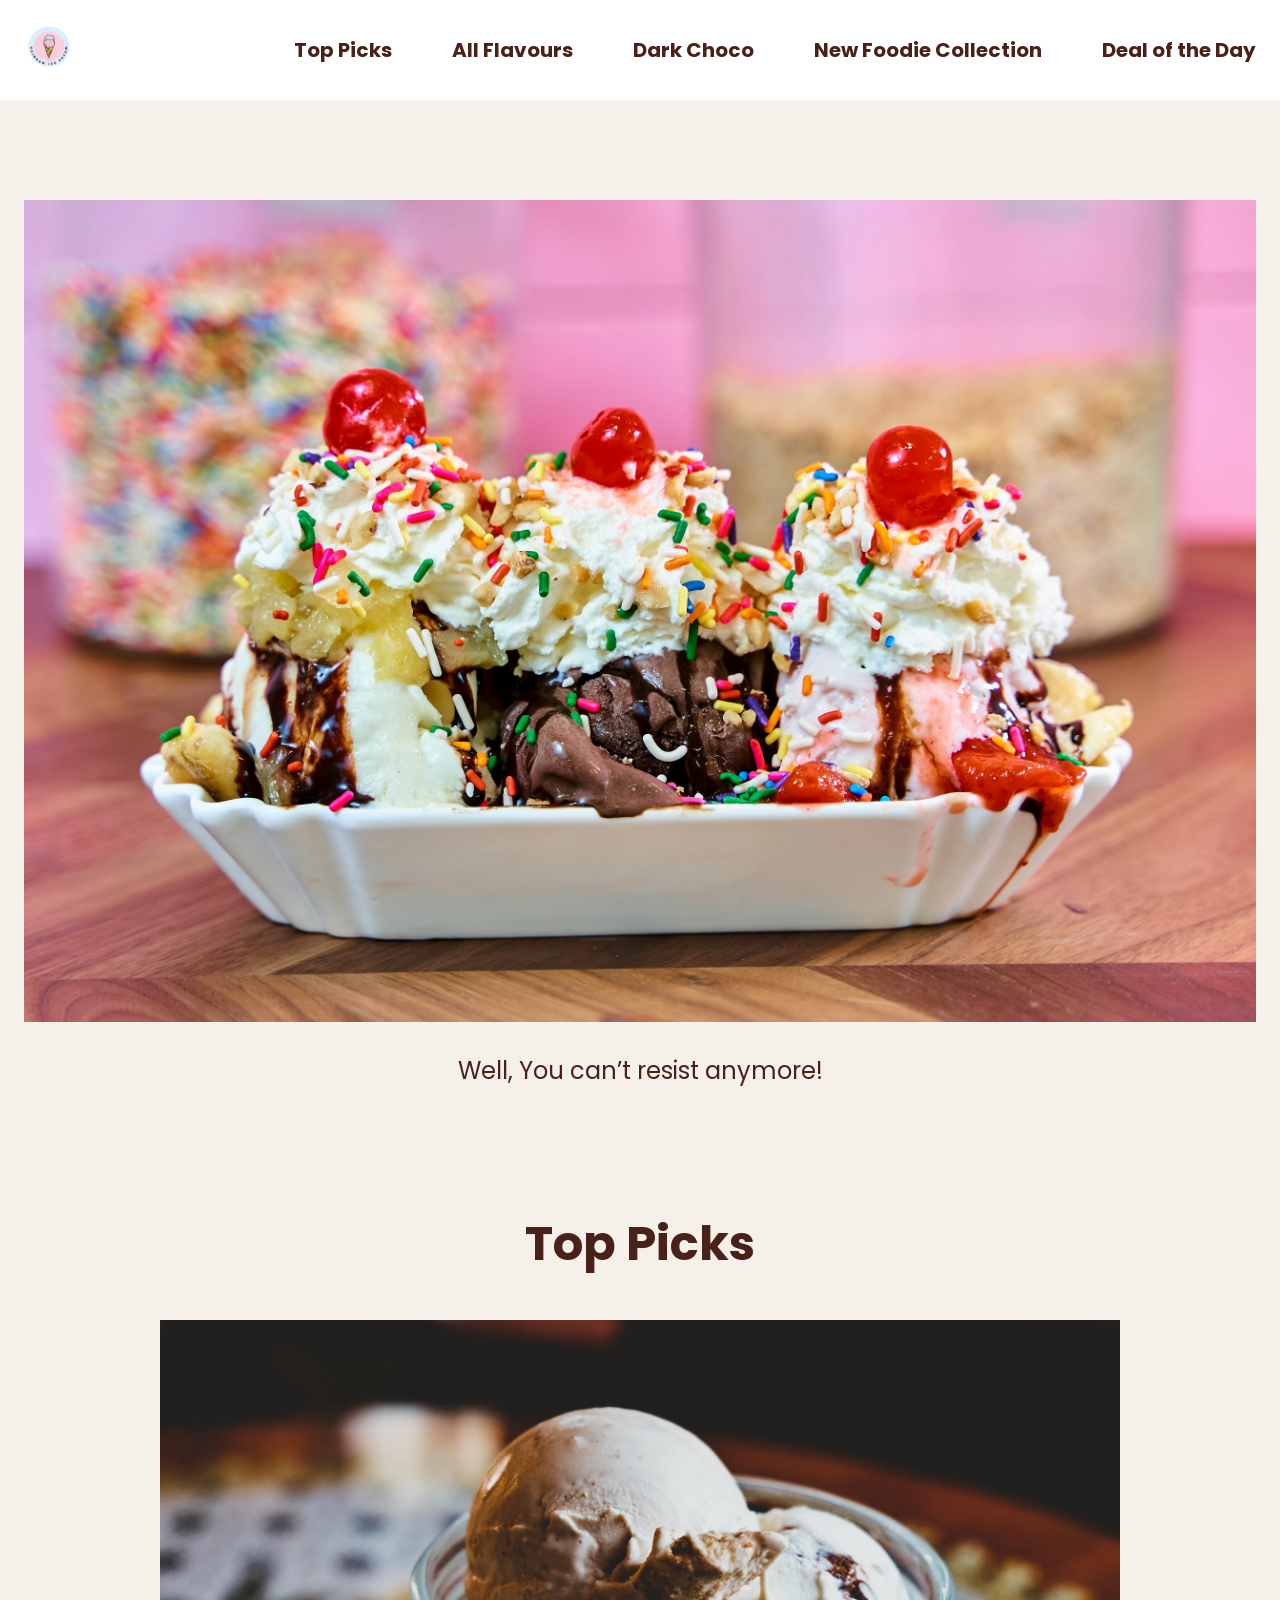
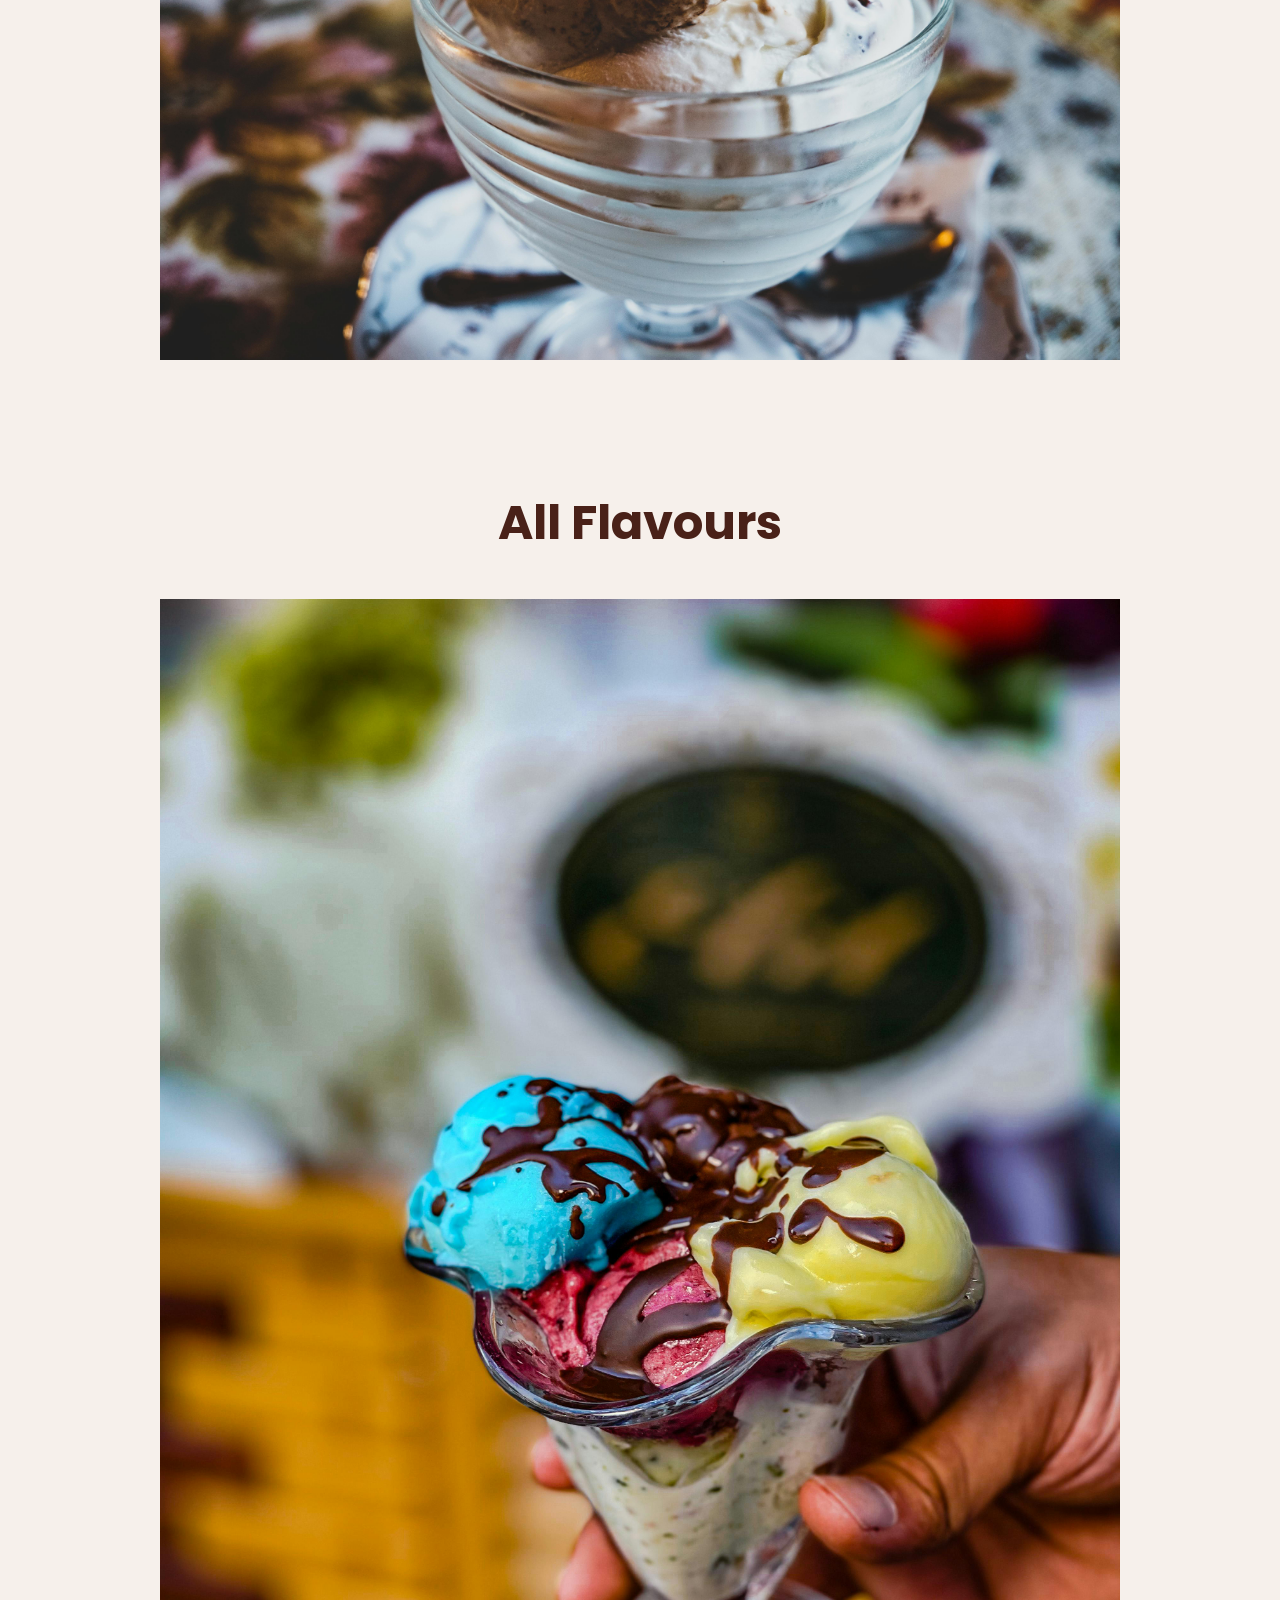
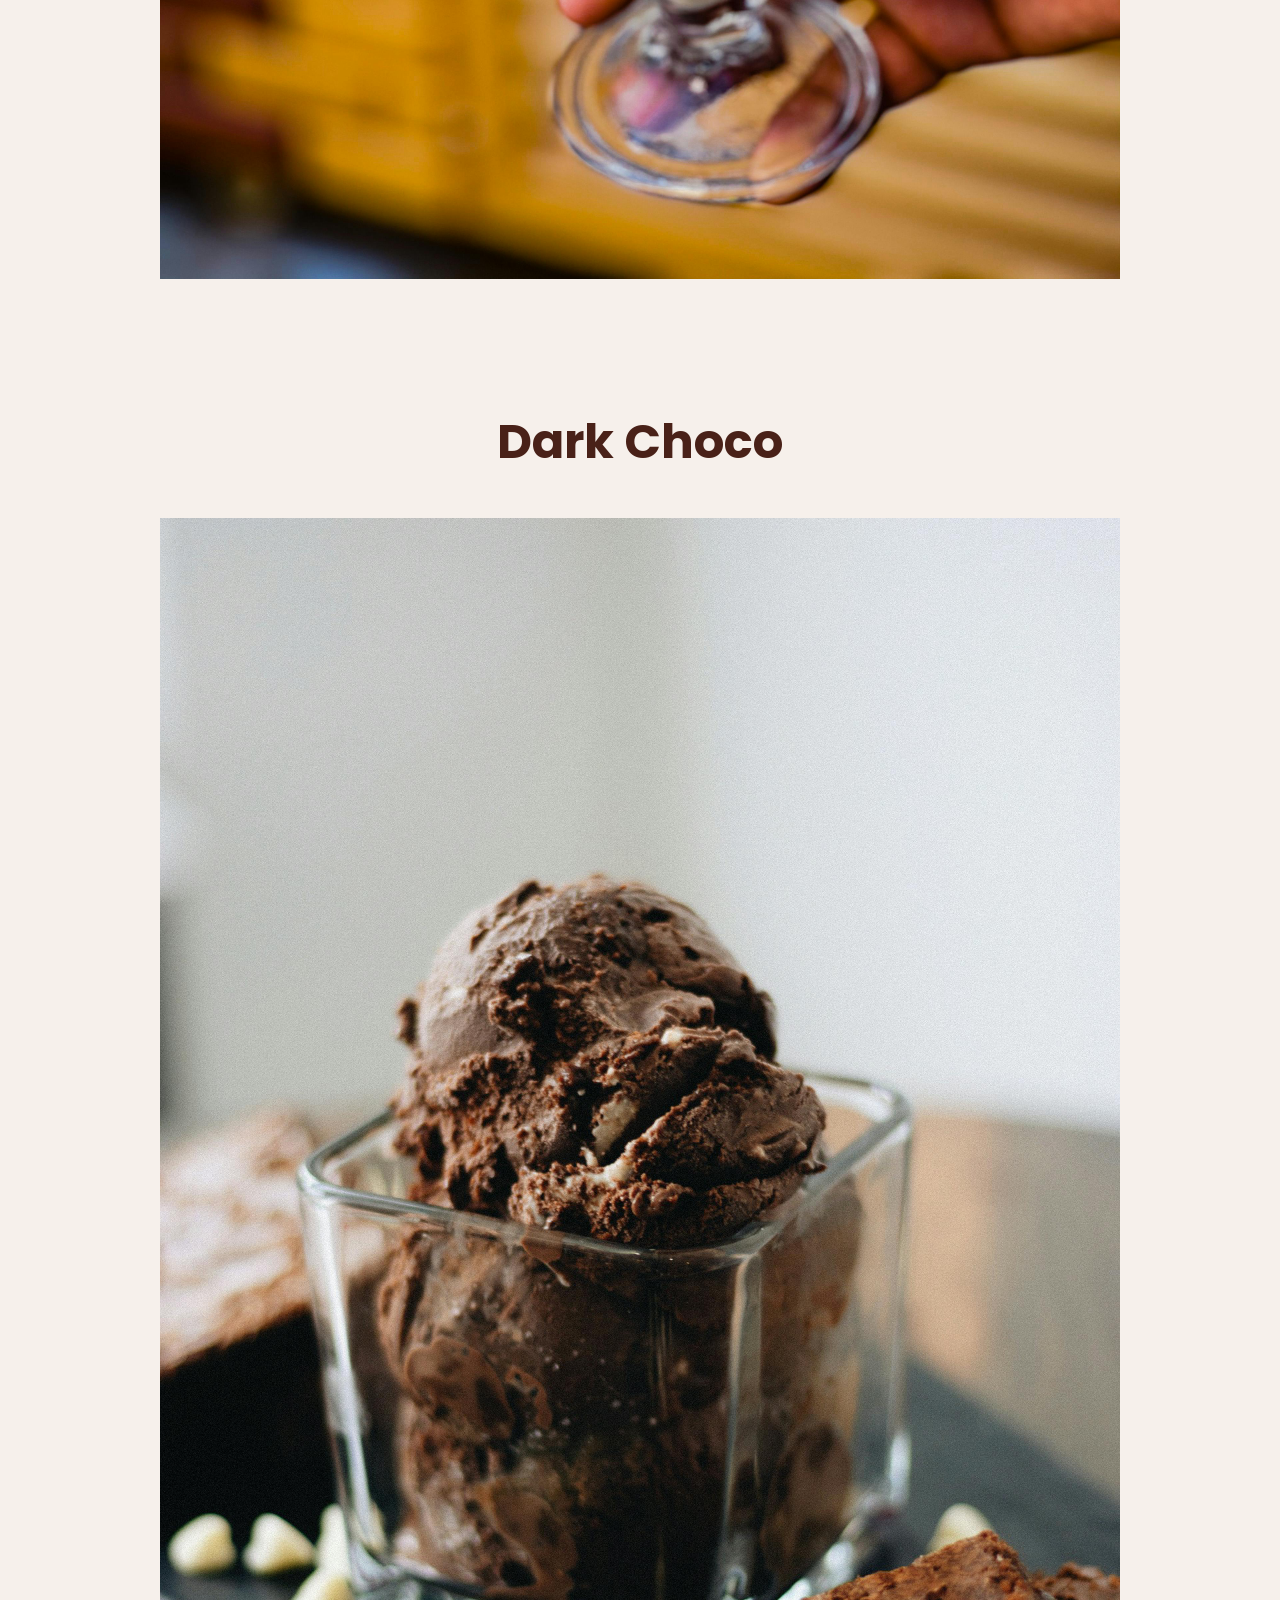
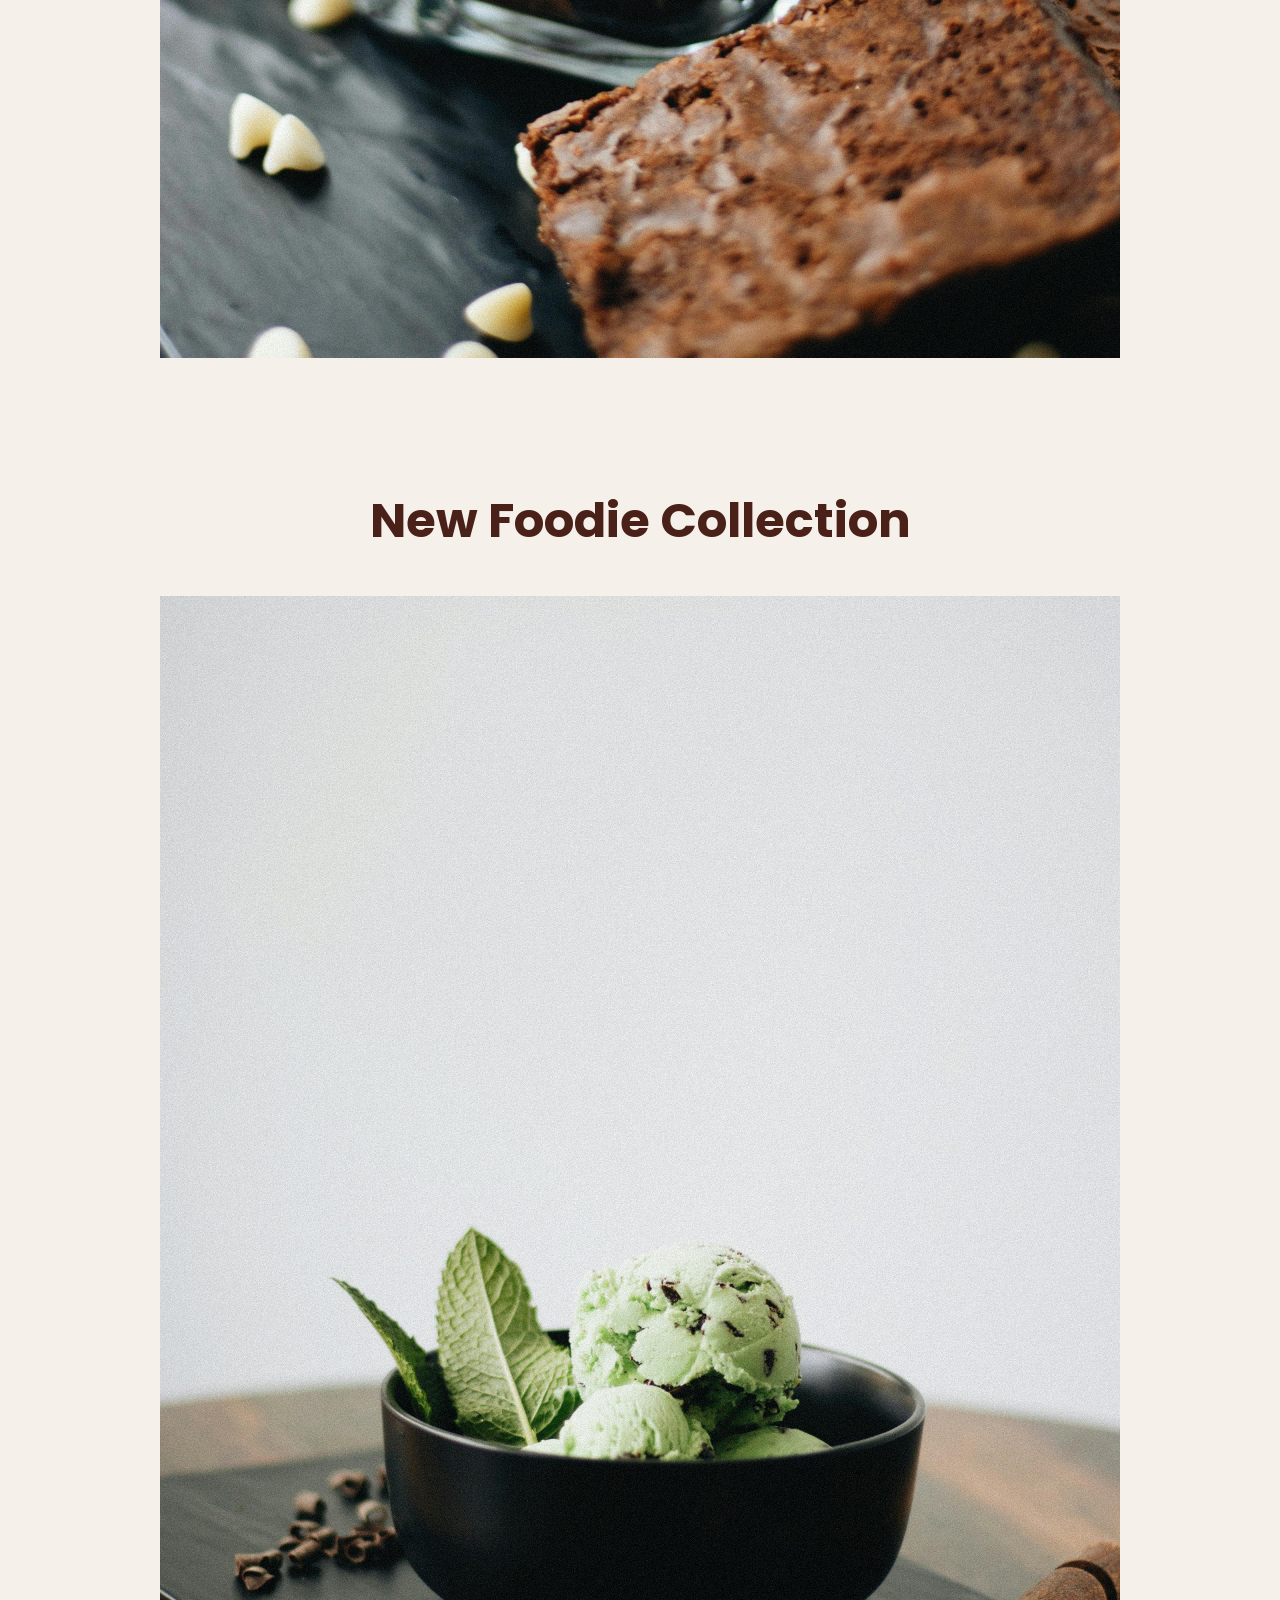
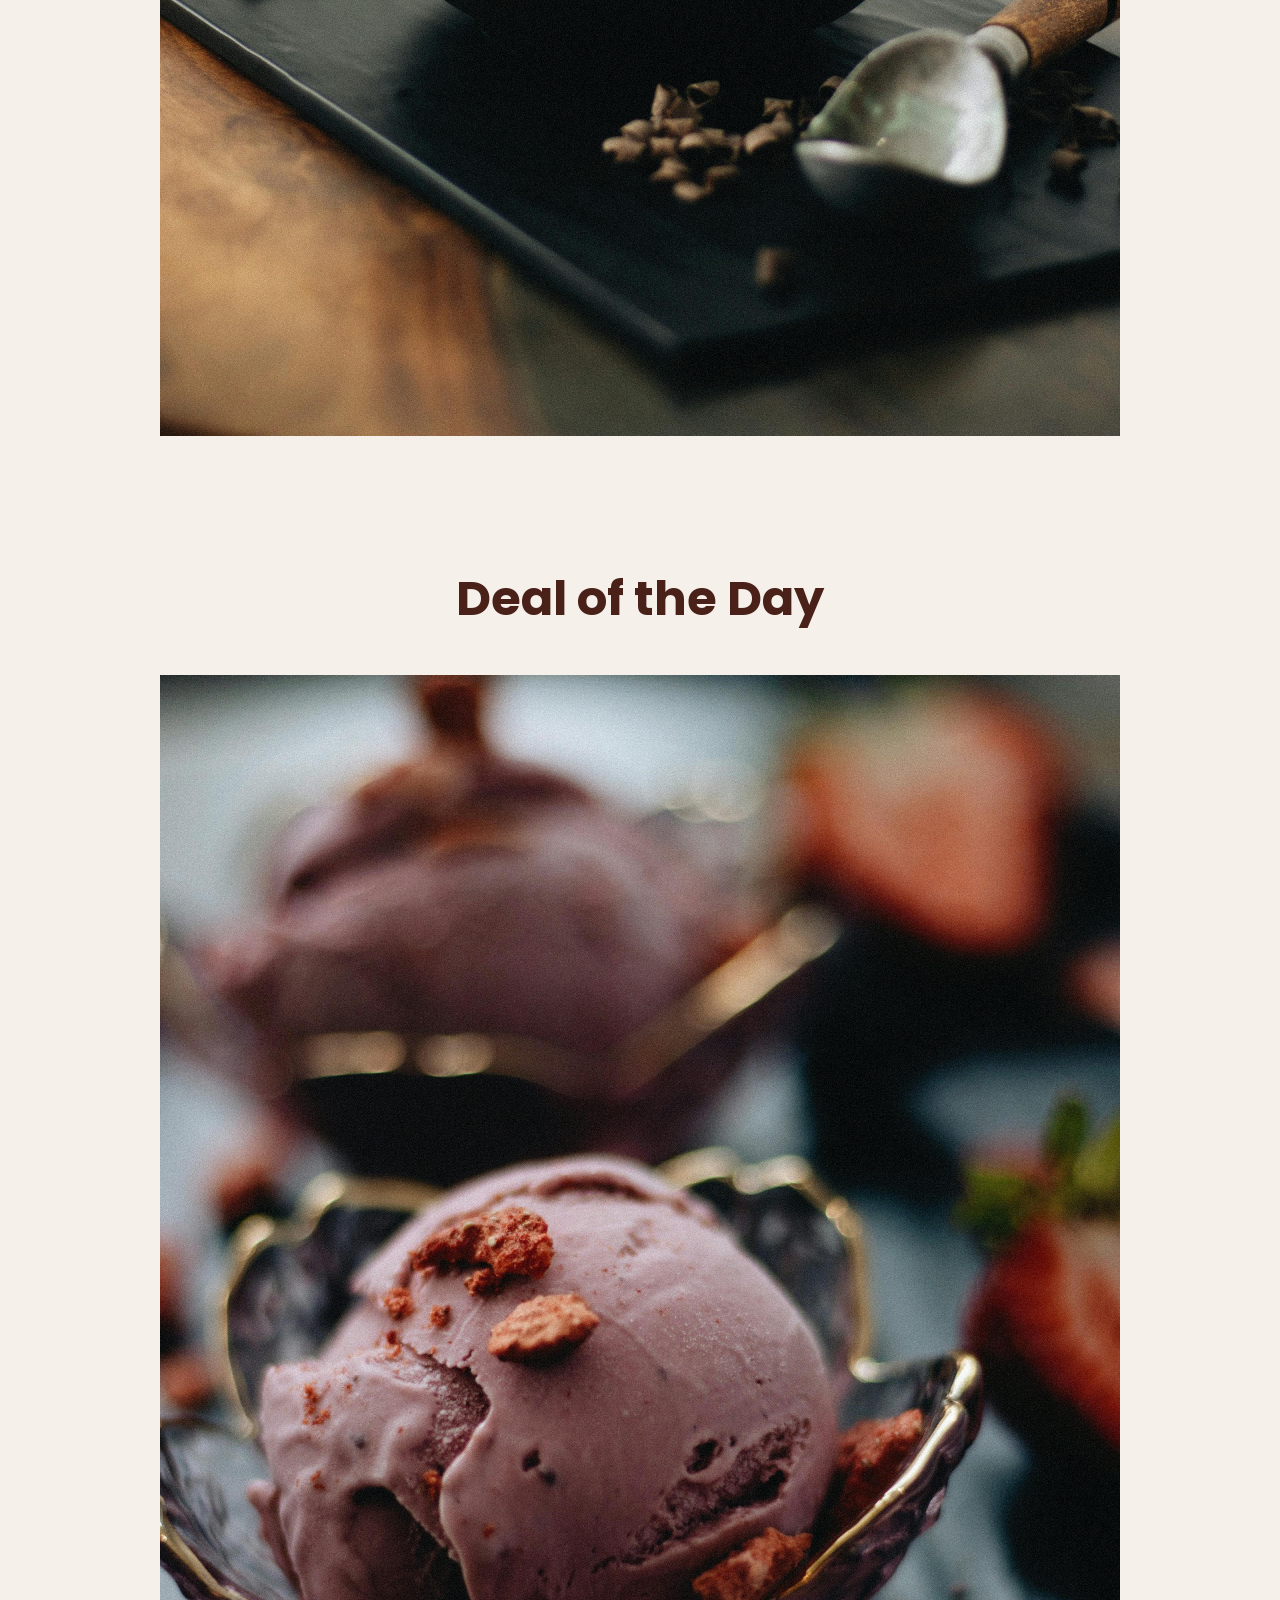
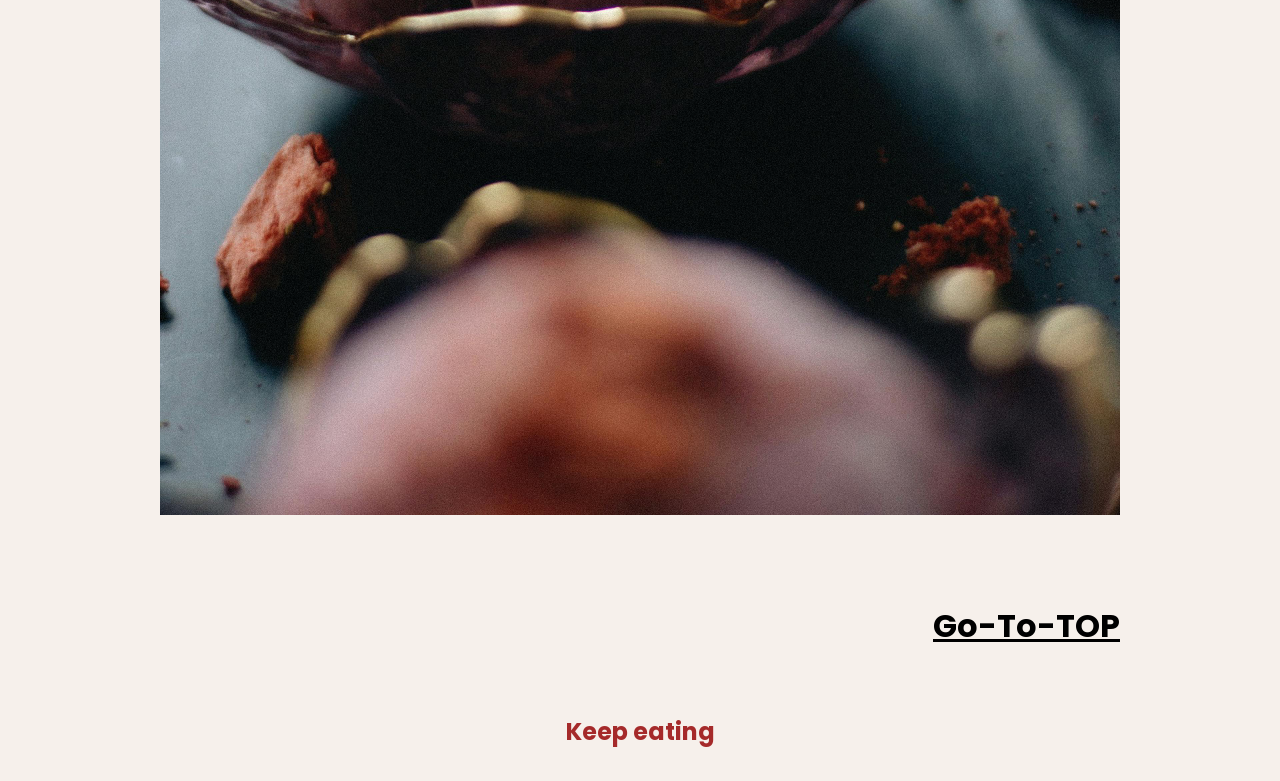
<file: index.html>
<!DOCTYPE html>
<html lang="en">
<head>
    <meta charset="UTF-8">
    <meta name="viewport" content="width=device-width, initial-scale=1.0">
    <title>Document</title>
    <script src="ICE_CHOCO.JS" defer></script>
</head>

<link rel="stylesheet" href="ICE_CHOCO.CSS">
<link href="https://fonts.googleapis.com/css?family=Poppins:100,100italic,200,200italic,300,300italic,regular,italic,500,500italic,600,600italic,700,700italic,800,800italic,900,900italic" rel="stylesheet" />
<body>
     <header>
         <div class="header-content">
        <div class="logo"><img src="Salford (2) 1.svg"></div>
         <div class="ice-menu-container"> <div class="ice-cream-menu">
          <span class="ice-icon">&#9776;</span>
        </div></div>
        <nav>
           <span class="close">&times;</span>
            <a href="#Top Picks">Top Picks</a>
            <a href="#All Flavours">All Flavours</a>
            <a href="#Dark Choco">Dark Choco</a>
            <a href="#New Foodie Collection">New Foodie Collection</a>
            <a href="#Deal of the Day">Deal of the Day</a>
            
        </nav>
       
       
        </div>
    </header>
  
    <main>
     <section class="hero-section">
        <div class="img-container"><img src="pexels-david-disponett-1118410-16560511.jpg" alt="hero-image"></div>
       <p>Well, You can’t resist anymore!</p> 
     </section>

     <section id="Top Picks" class="section">
        <h2>Top Picks</h2>
        <div class="img-container"><img src="pexels-almapapi-2586924.jpg" alt="hero-image"></div>
     </section >

    
     <section  id="All Flavours" class="section">
         <h2>All Flavours</h2>
        <div class="img-container"><img src="pexels-enesfilm-8713090.jpg" alt="hero-image"></div>
     </section >
     
     <section id="Dark Choco" class="section">
        <h2>Dark Choco</h2>
        <div class="img-container"><img src="pexels-prolificpeople-29851706.jpg" alt="hero-image"></div>
     </section >

     <section id="New Foodie Collection" class="section">
        <h2>New Foodie Collection</h2>
        <div class="img-container"><img src="pexels-prolificpeople-29851695.jpg" alt="hero-image"></div>
     </section>

     <section  id="Deal of the Day" class="section">
        <h2>Deal of the Day</h2>
        <div class="img-container"><img src="pexels-prolificpeople-29851689.jpg" alt="hero-image"></div>
     </section>
     <h3 class="top"><a href="#">Go-To-TOP</a></h3>
     <h4 class="footer-text">Keep eating</h4>
    </main>
</body>
</html>
</file>
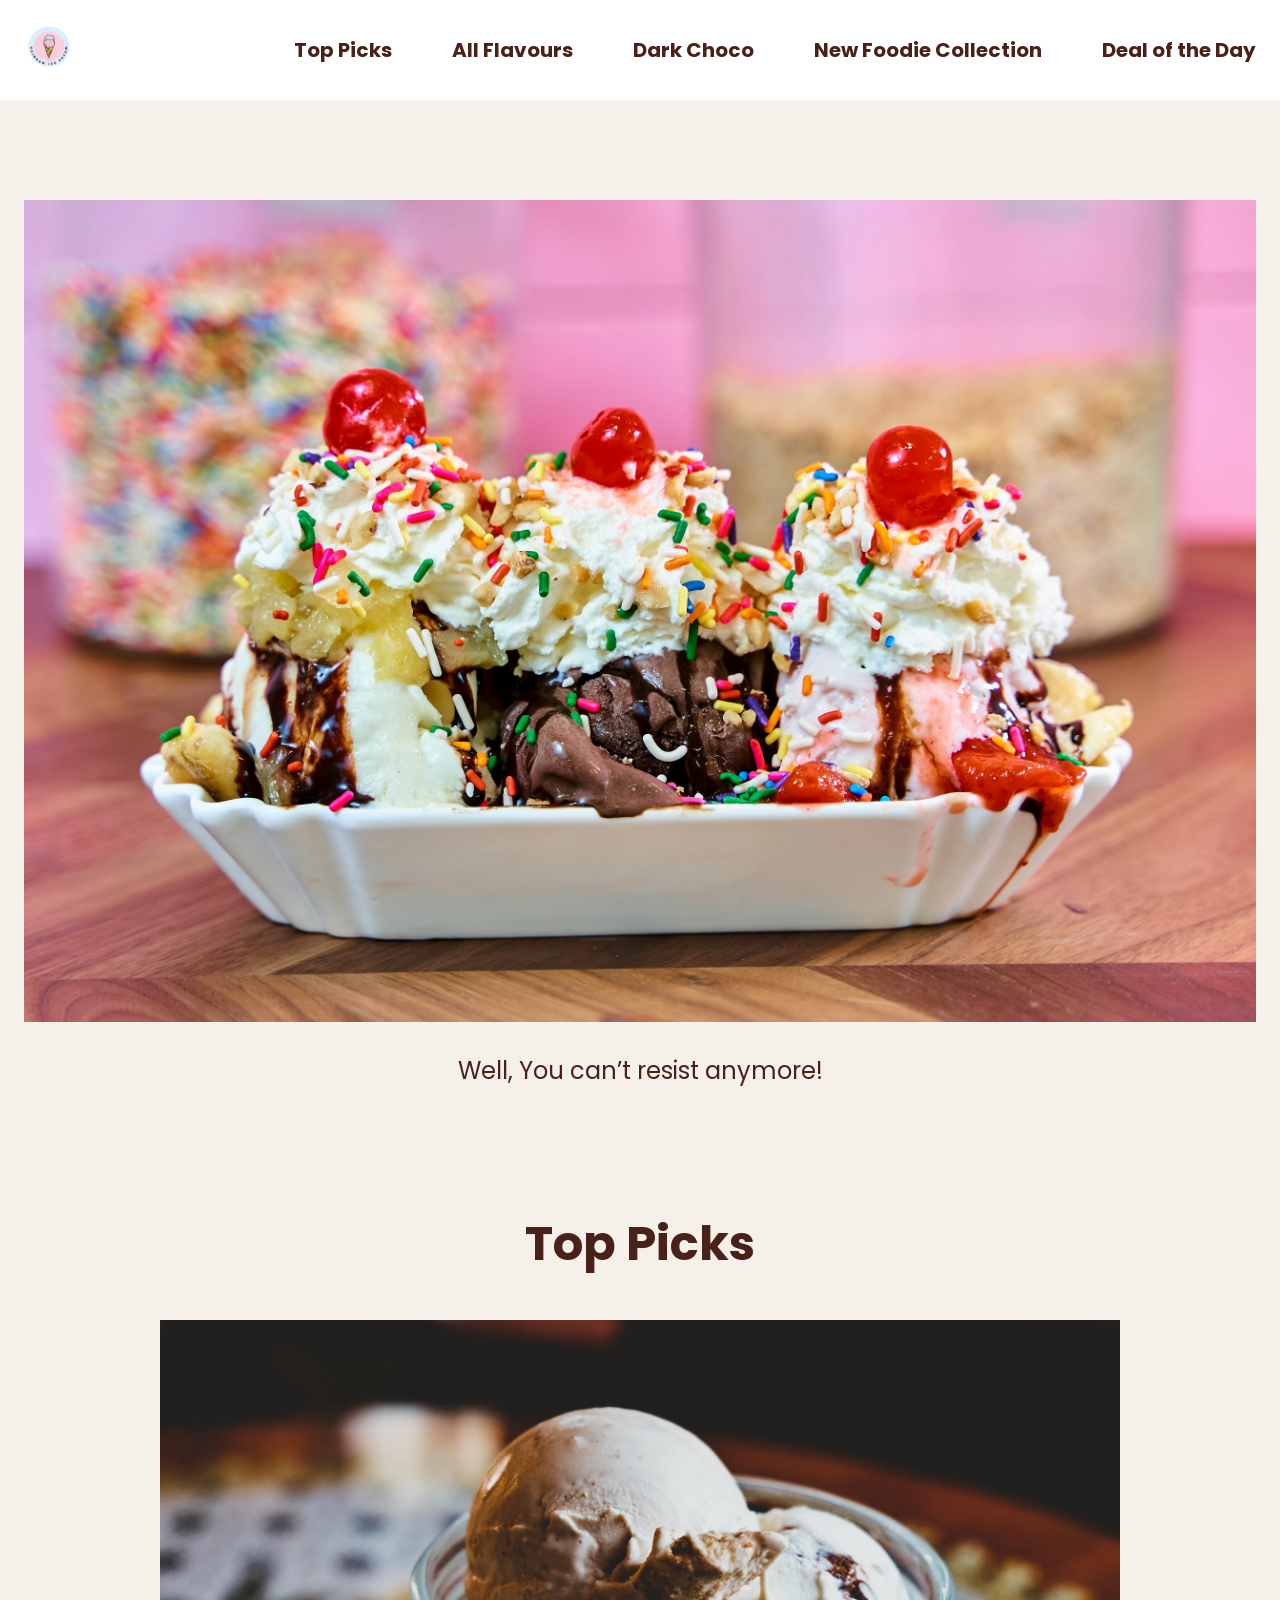
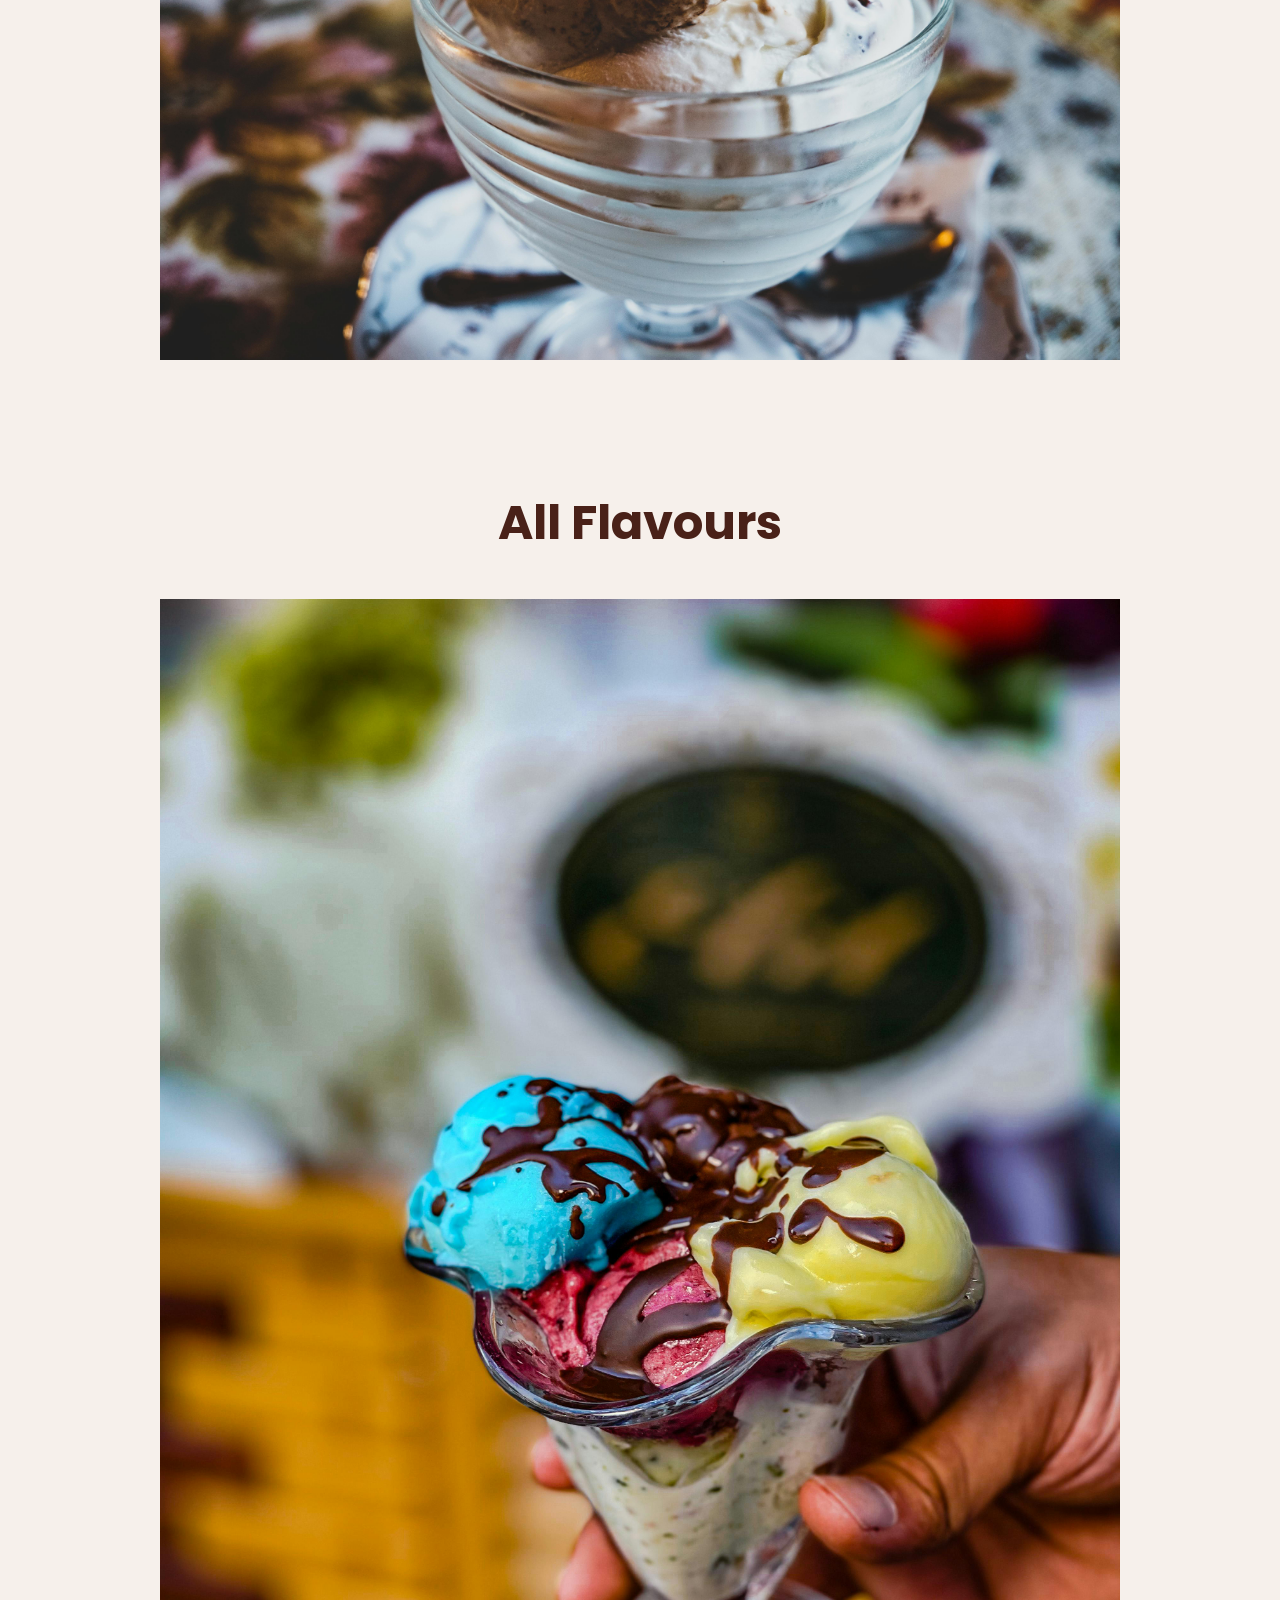
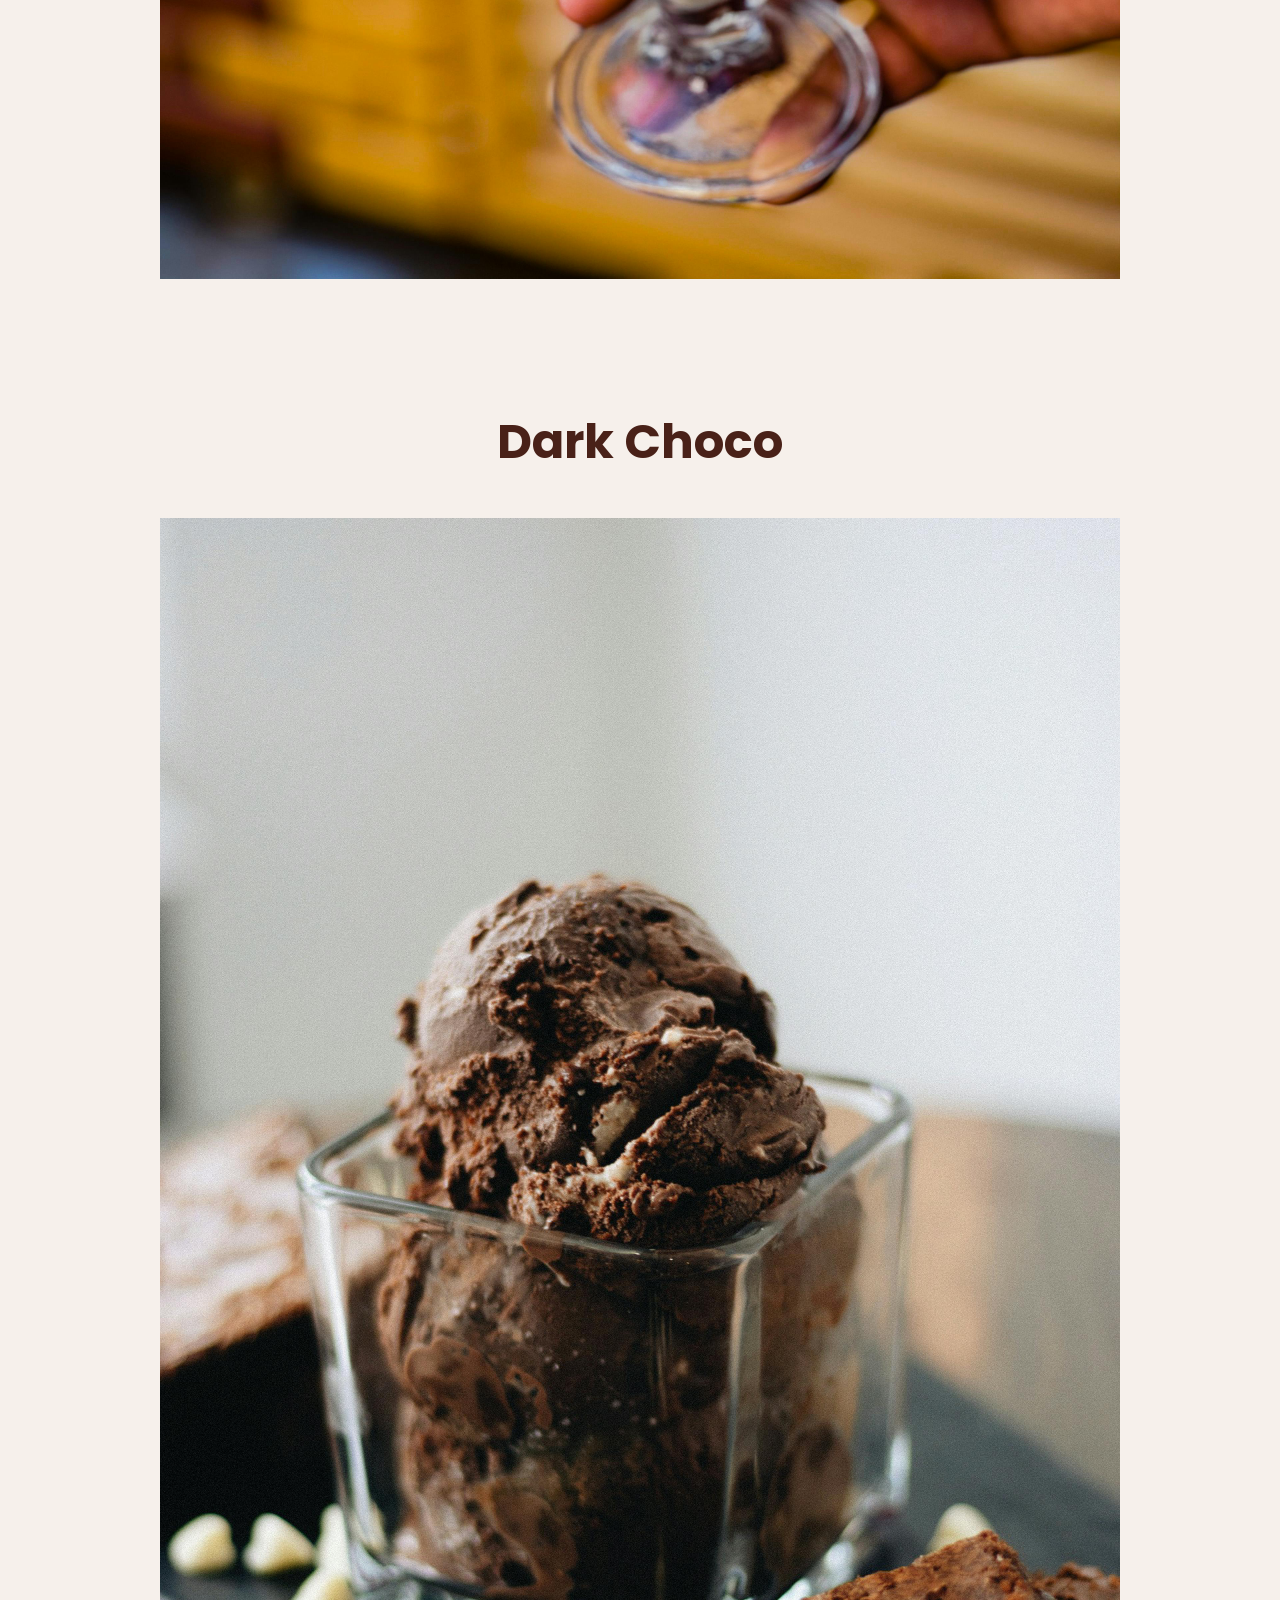
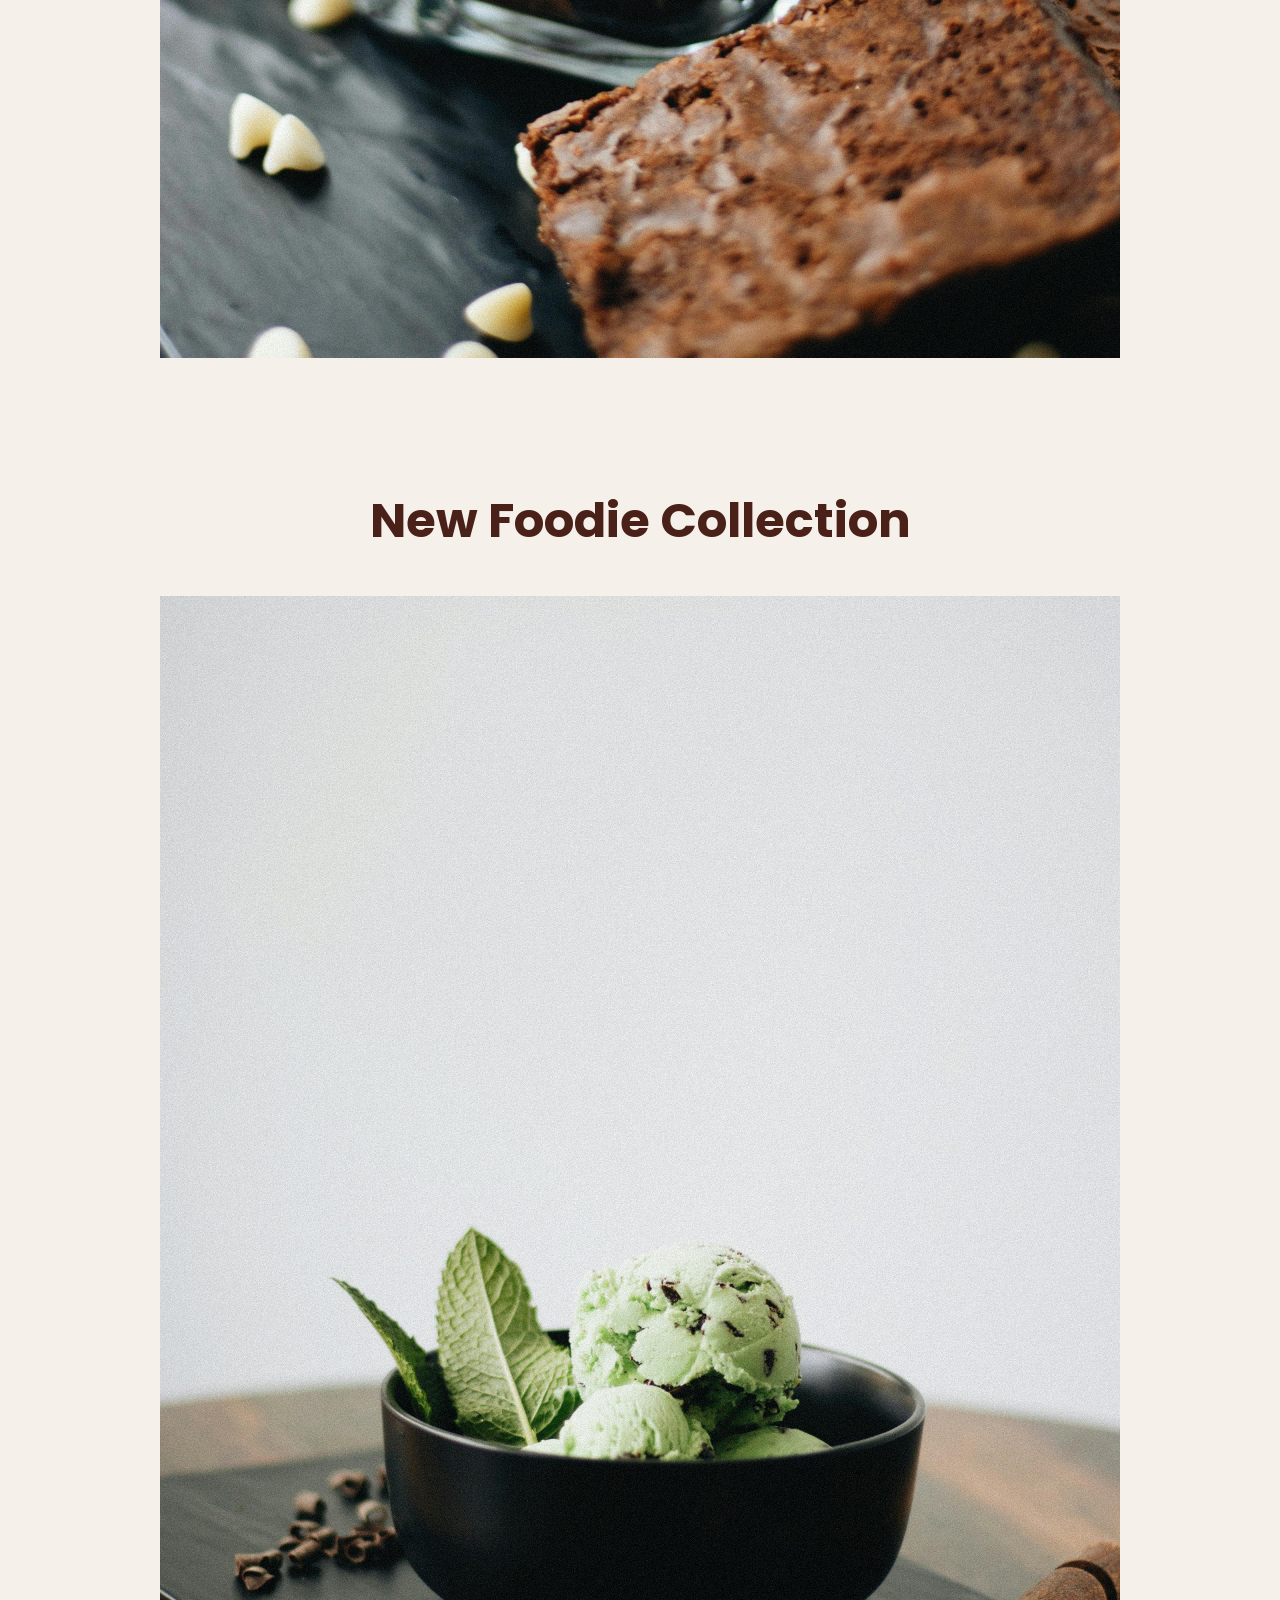
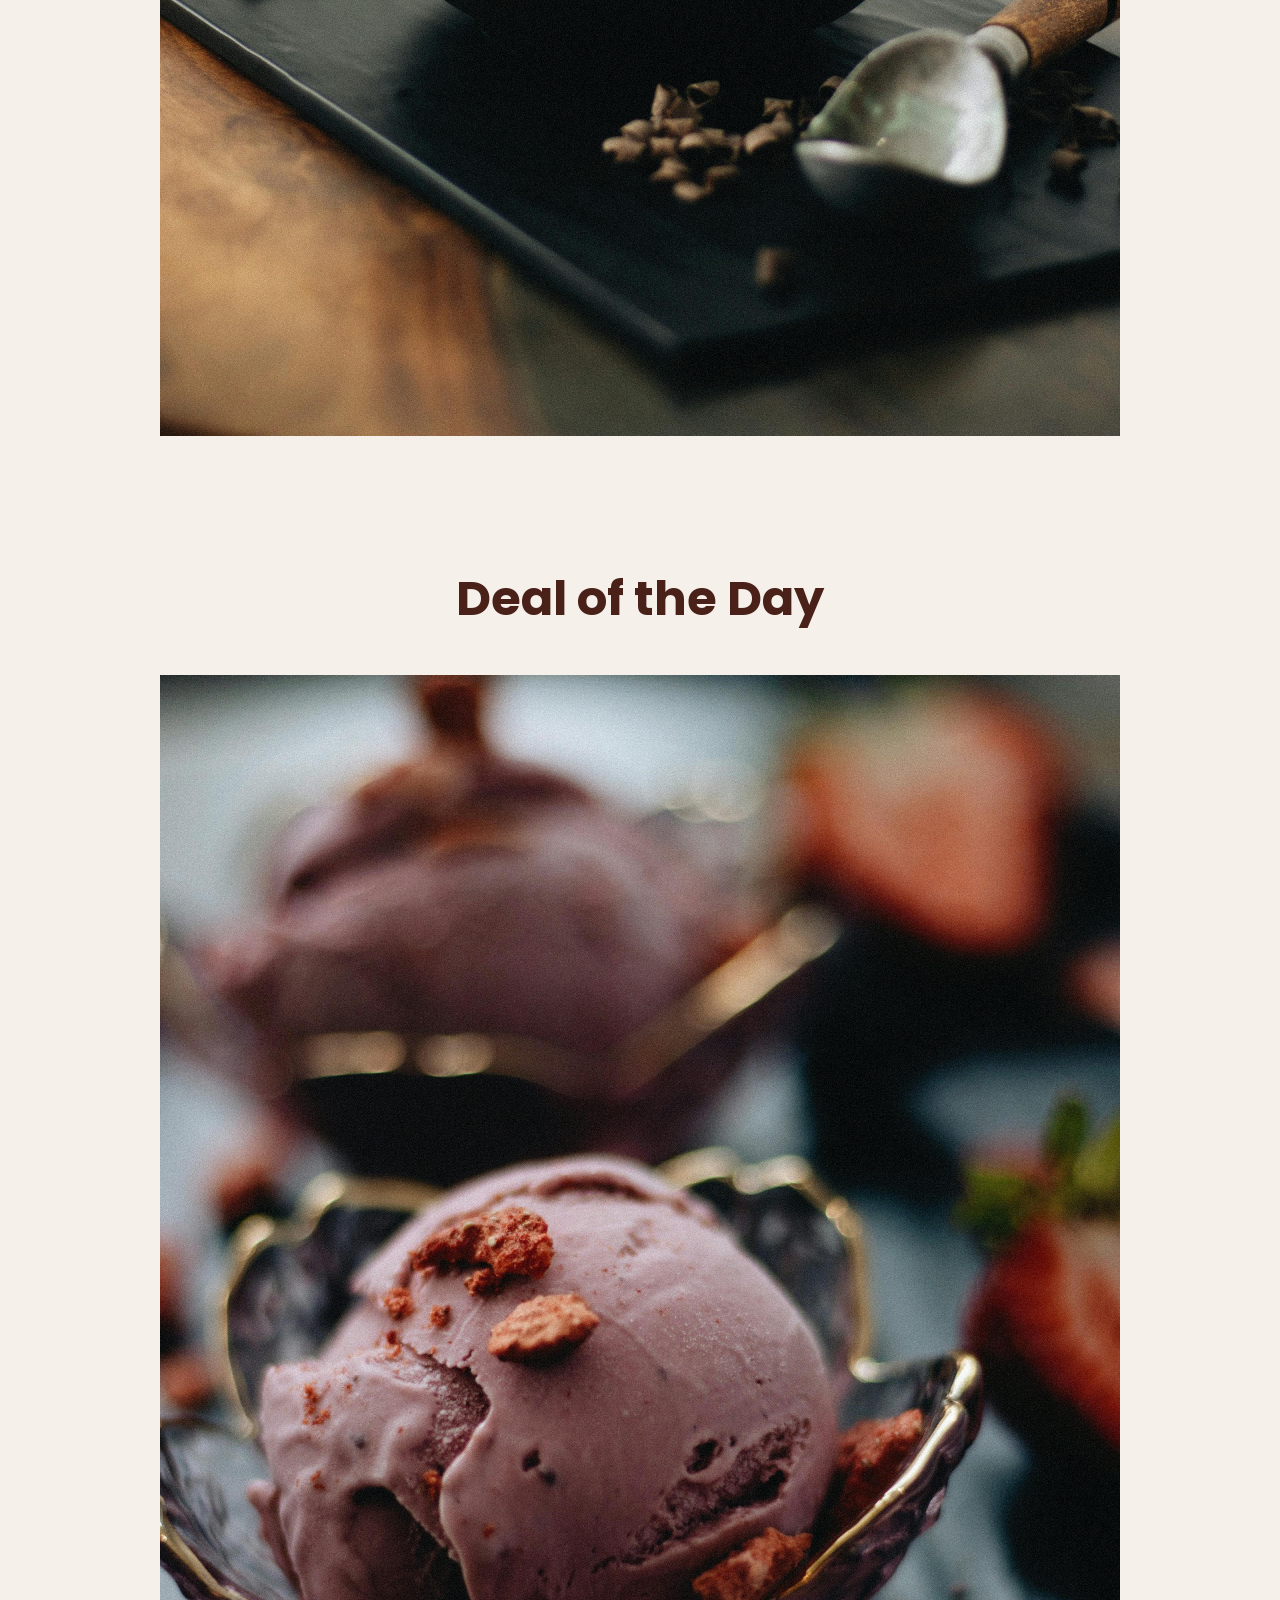
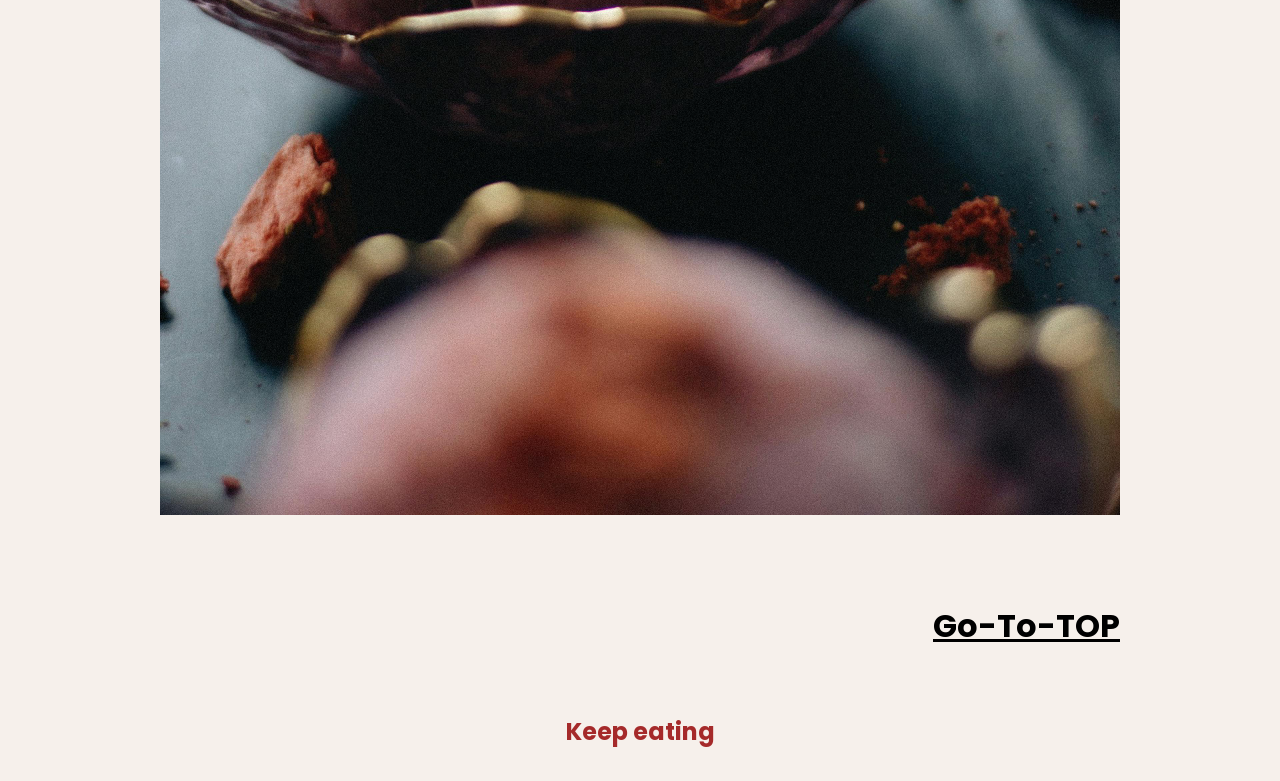
<file: ICE_CHOCO.HTML>
<!DOCTYPE html>
<html lang="en">
<head>
    <meta charset="UTF-8">
    <meta name="viewport" content="width=device-width, initial-scale=1.0">
    <title>Document</title>
    <script src="ICE_CHOCO.JS" defer></script>
</head>

<link rel="stylesheet" href="ICE_CHOCO.CSS">
<link href="https://fonts.googleapis.com/css?family=Poppins:100,100italic,200,200italic,300,300italic,regular,italic,500,500italic,600,600italic,700,700italic,800,800italic,900,900italic" rel="stylesheet" />
<body>
     <header>
         <div class="header-content">
        <div class="logo"><img src="Salford (2) 1.svg"></div>
         <div class="ice-menu-container"> <div class="ice-cream-menu">
          <span class="ice-icon">&#9776;</span>
        </div></div>
        <nav>
           <span class="close">&times;</span>
            <a href="#Top Picks">Top Picks</a>
            <a href="#All Flavours">All Flavours</a>
            <a href="#Dark Choco">Dark Choco</a>
            <a href="#New Foodie Collection">New Foodie Collection</a>
            <a href="#Deal of the Day">Deal of the Day</a>
            
        </nav>
       
       
        </div>
    </header>
  
    <main>
     <section class="hero-section">
        <div class="img-container"><img src="pexels-david-disponett-1118410-16560511.jpg" alt="hero-image"></div>
       <p>Well, You can’t resist anymore!</p> 
     </section>

     <section id="Top Picks" class="section">
        <h2>Top Picks</h2>
        <div class="img-container"><img src="pexels-almapapi-2586924.jpg" alt="hero-image"></div>
     </section >

    
     <section  id="All Flavours" class="section">
         <h2>All Flavours</h2>
        <div class="img-container"><img src="pexels-enesfilm-8713090.jpg" alt="hero-image"></div>
     </section >
     
     <section id="Dark Choco" class="section">
        <h2>Dark Choco</h2>
        <div class="img-container"><img src="pexels-prolificpeople-29851706.jpg" alt="hero-image"></div>
     </section >

     <section id="New Foodie Collection" class="section">
        <h2>New Foodie Collection</h2>
        <div class="img-container"><img src="pexels-prolificpeople-29851695.jpg" alt="hero-image"></div>
     </section>

     <section  id="Deal of the Day" class="section">
        <h2>Deal of the Day</h2>
        <div class="img-container"><img src="pexels-prolificpeople-29851689.jpg" alt="hero-image"></div>
     </section>
     <h3 class="top"><a href="#">Go-To-TOP</a></h3>
     <h4 class="footer-text">Keep eating</h4>
    </main>
</body>
</html>
</file>
<file: ICE_CHOCO.CSS>
*{
    box-sizing: border-box;
}
body{
    background-color:#f6f0eb;
    margin:0;
    font-family:'Poppins',sans-serif;
}
html{
    scroll-behavior: smooth;
}
a{
    text-decoration:none;
    color:black;
}
header{
    background-color: #fff; 
     padding: 24px;
     
}
nav{
   
display: flex;
}
nav a{
    font-weight: 700;
    font-size: 20px;
    color: #492118;
    white-space: nowrap;
}
nav a+a{
    margin-left:60px;
}
.logo{
    width:50px;
}
 img{
    width:100%;
}
.img-container{
    max-width: 1290px; 
    margin:0 auto; 
}
.hero-section{
    margin-top:100px;
}
main{
    padding:0 24px;
    overflow: hidden;
}
.hero-section p{
    color:#492118;
    text-align: center;
    font-size: 24px;

    
}
.section .img-container{
    max-width: 960px;
}
.section h2{
           font-size: 48px; 
           font-weight: 700;
           color:#492118;
           text-align: center;
}
.section{
    margin-top: 120px;
}
.top{
 text-align: right;   
 max-width: 960px;
 margin: 0 auto;
 font-size: 32px;
 margin-top: 80px;

}
.top a{
    text-decoration: underline;
}
.footer-text{
    text-align: center;
    color: brown;
    font-size: 24px;
    margin-top: 64px;
}
.header-content{
    max-width: 1290px;
     display: flex;
     align-items:center;
     justify-content: space-between;
     margin: 0 auto;
   
     
}
.close{
    display: none;
    position: absolute;
    top:8px;
    right: 12px;
    cursor: pointer;
}
@media(max-width:1200px)
{
    nav a{
    font-size: 16px;
 }
 nav a+a{
    margin-left:48px ;
 }
 header{
   padding: 16px 24px; 
 }
}

@media(max-width:960px)
{
    nav a{
    font-size: 12px;
 }
 nav a+a{
    margin-left:32px ;
 }
 header{
    padding: 2px 4px; 
 }
 .hero-section{
    margin-top: 32px;
 }
 .section{
    margin-top: 42px;
 }
 .header-content p{
     font-size: 10px;
 }
 .section h2{
    font-size: 14px;
 }
}
.ice-menu-container{
  position:relative;
  top:0;
  right:1px;
  width:80px;
  height:80px;
  overflow:hidden;
  display: none;
}

.ice-cream-menu{
  width:120px;
  height:120px;
  background:white;
  border-radius:50%;
  position:absolute;
  top:-60px;
  right:-60px;
  display:flex;
  align-items:center;
  justify-content:center;
}

.ice-icon{
  font-size:20px;
  margin-top:40px;
  margin-left:-50px;
}
/* .ice-menu-container{
  position:absolute;
  top:0;
  right:26px;
  width:80px;
  height:80px;
  overflow:hidden;
}

.ice-cream-menu{
  width:120px;
  height:120px;
  background:white;
  border-radius:50%;
  position:absolute;
  top:-60px;
  right:-60px;
  display:flex;
  align-items:center;
  justify-content:center;
}

.ice-icon{
  font-size:20px;
  margin-top:40px;
  margin-left:-30px;
} */


@media(max-width:834px)
{
    header{
        backdrop-filter: blur(4px);
        background-color: #f6f0ebb7;
        position: sticky;
        top:0;
        padding:8px 24px;

    }
    .header-content {
    
      min-height: 100px;
  }

    nav {
    display: none;
    position: absolute;
    background: rgba(255, 255, 255, 0.836);
    flex-direction: column;
    right: 24px;
    top:16px;
    padding:24px;
    transition: right 0.25s ease-in-out;
 }

 nav a+a{
    margin:0;
    margin-top: 16px;
 }
 .close,.ice-menu-container{
    display:block;

 }
 footer-text {
    font-size: 10px;
    margin-top: 32px;
  }
  .logo {
    width: 30px;
  }
  .top {
    font-size: 12px;
    margin-top: 40px;
  }
  .open-menu nav{
    display: flex;
  }
  .open-menu .ice-menu-container{
    display: none;
  }
 
 
}
</file>
